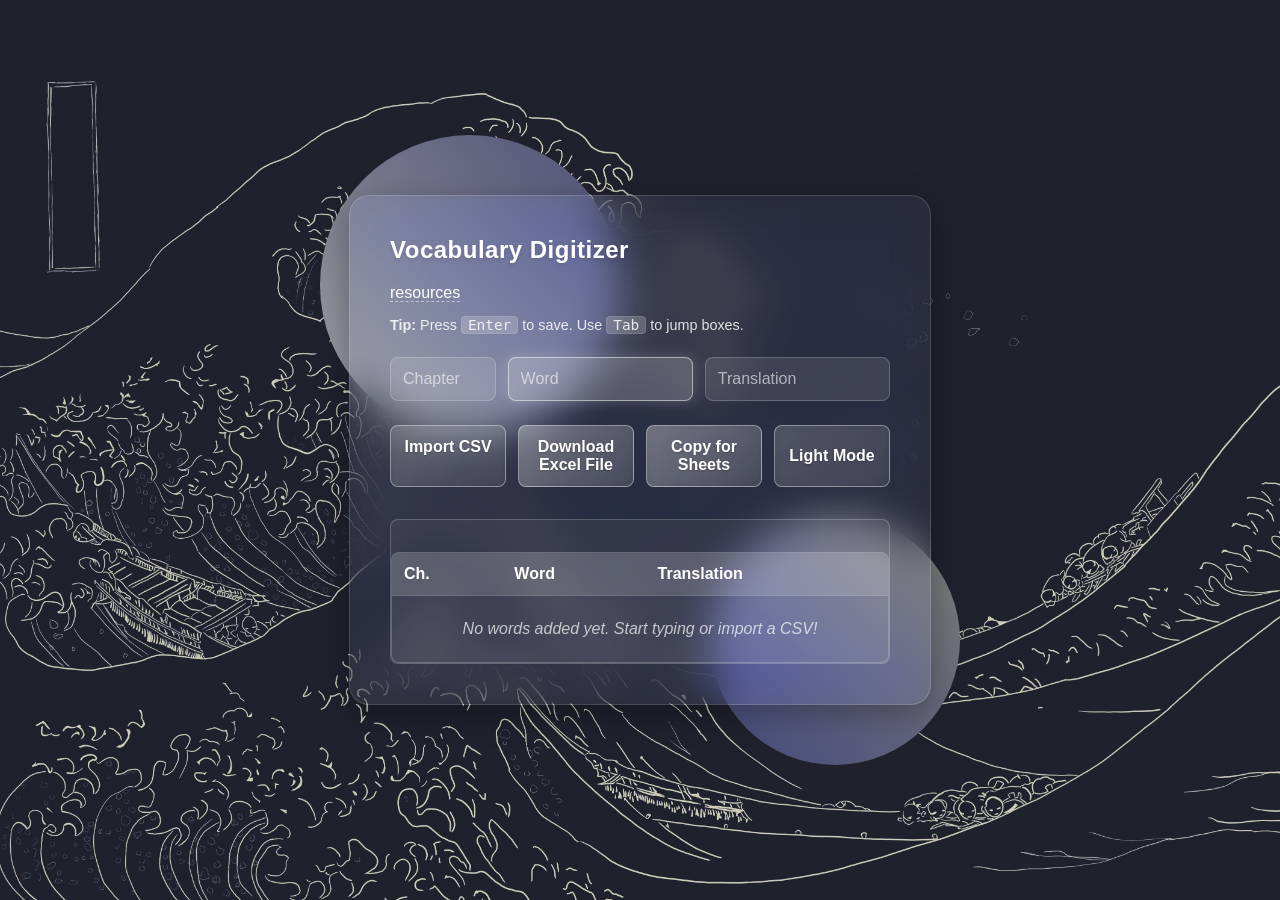
<file: index.html>
<!DOCTYPE html>
<html lang="en">
<head>
    <meta charset="UTF-8">
    <meta name="viewport" content="width=device-width, initial-scale=1.0">
    <title>Vocabulary Digitizer</title>
    <link rel="stylesheet" type="text/css" href="styles.css">
</head>
<body>
    <div class="shape shape-1"></div>
    <div class="shape shape-2"></div>

    <div class="container">
        <h2>Vocabulary Digitizer</h2>
        <span><a href="r.html">resources</a></span>
        <p class="tip-text">
            <strong>Tip:</strong> Press <code>Enter</code> to save. Use <code>Tab</code> to jump boxes.
        </p>

        <div class="input-group">
            <input type="text" id="chapterInput" placeholder="Chapter" style="flex: 0.5;">
            <input type="text" id="wordInput" placeholder="Word" autofocus>
            <input type="text" id="transInput" placeholder="Translation">
        </div>

        <div class="button-group">
            <input type="file" id="importFile" accept=".csv" style="display: none;">
            <label for="importFile" class="btn btn-secondary">Import CSV</label>
            
            <button id="exportBtn" class="btn">Download Excel File</button>
            <button id="copySheetsBtn" class="btn">Copy for Sheets</button>
            <button id="themeToggle" class="btn btn-secondary">Light Mode</button>
        </div>

        <div class="table-container">
            <table>
                <thead>
                    <tr>
                        <th>Ch.</th>
                        <th>Word</th>
                        <th>Translation</th>
                    </tr>
                </thead>
                <tbody id="vocabTableBody">
                    <tr><td colspan="3" class="empty-state">No words added yet. Start typing or import a CSV!</td></tr>
                </tbody>
            </table>
        </div>
    </div>
    <script src="Voc.js"></script>
    <script src="style.js"></script>
</body>
</html>
</file>
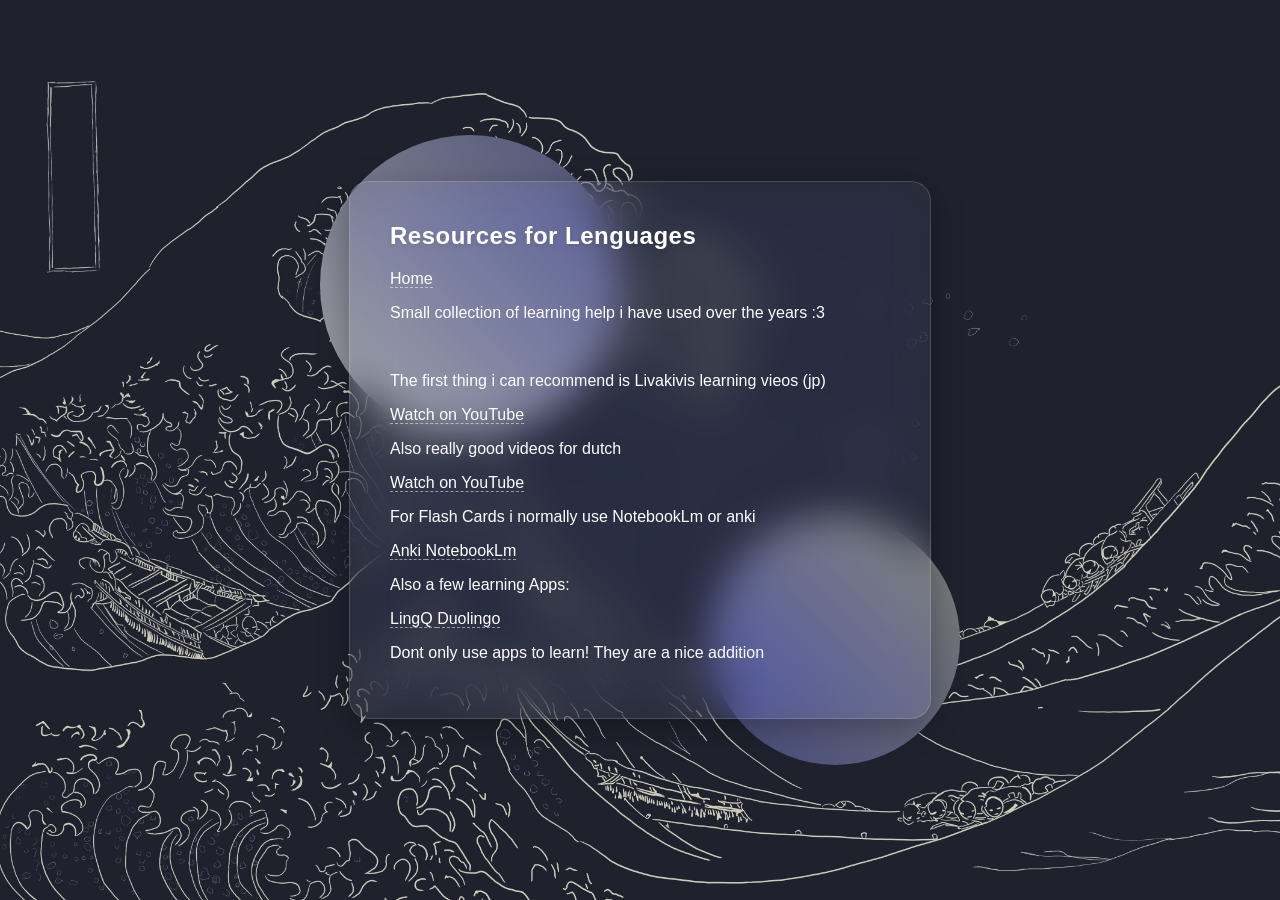
<file: r.html>
<!DOCTYPE html>
<html lang="en">
<head>
    <meta charset="UTF-8">
    <meta name="viewport" content="width=device-width, initial-scale=1.0">
    <title>Vocabulary Digitizer</title>
    <link rel="stylesheet" type="text/css" href="styles.css">
</head>
<body>
    <div class="shape shape-1"></div>
    <div class="shape shape-2"></div>

    <div class="container">
        <h2>Resources for Lenguages</h2>
        <span><a href="index.html">Home</a></span>
        <p>Small collection of learning help i have used over the years :3</p>

        <br>
        <p>The first thing i can recommend is Livakivis learning vieos (jp)</p>
        <a href="https://youtu.be/bpfCWogjnwc?si=aZdL7VTrMnt2IuLA">Watch on YouTube</a>
        <p>Also really good videos for dutch</p>
        <a href="https://www.youtube.com/watch?v=35TWZKZdm9U">Watch on YouTube</a>

        <br>

        <p>For Flash Cards i normally use NotebookLm or anki</p>
        <a href="https://apps.ankiweb.net/"> Anki </a>
        <a href="https://notebook.google/"> NotebookLm</a>

        <br>

        <p>Also a few learning Apps:</p>
        <a href="https://www.lingq.com/"> LingQ </a>
        <a href="https://duolingo.com/"> Duolingo</a>
        <p>Dont only use apps to learn! They are a nice addition</p>
    </div>
    <script src="Voc.js"></script>
    <script src="style.js"></script>
</body>
</html>
</file>
<file: styles.css>
@media (max-width: 600px) {
    .input-group {
        flex-direction: column;
    }
}

body.light-mode {
    background-color: white; 
    background-blend-mode: difference;
    color: #0f172a;
}

body.light-mode .shape {
    background: linear-gradient(45deg, #a0a2a4, #e0ded2);
}

body.light-mode .container,
body.light-mode .table-container {
    background: rgba(222, 213, 255, 0.08);
    border-color: rgba(0, 0, 0, 0.15);
    box-shadow: 0 8px 32px 0 rgba(0, 0, 0, 0.15);
}

body.light-mode h2,
body.light-mode .tip-text,
body.light-mode .empty-state {
    color: #0f172a;
    text-shadow: none;
}

body.light-mode code {
    background: rgba(0, 0, 0, 0.1);
    border-color: rgba(0, 0, 0, 0.2);
    color: #0f172a;
}

body.light-mode input {
    background: rgba(0, 0, 0, 0.05);
    border-color: rgba(0, 0, 0, 0.2);
    color: #0f172a;
}
body.light-mode input:focus {
    background: rgba(0, 0, 0, 0.08);
    border-color: rgba(0, 0, 0, 0.4);
    box-shadow: 0 0 15px rgba(0, 0, 0, 0.1);
}
body.light-mode input::placeholder {
    color: rgba(0, 0, 0, 0.5);
}

body.light-mode button, 
body.light-mode .btn {
    background: linear-gradient(135deg, rgba(0, 0, 0, 0.1), rgba(0, 0, 0, 0.05));
    border-color: rgba(0, 0, 0, 0.2);
    color: #0f172a;
    text-shadow: none;
}
body.light-mode button:hover, 
body.light-mode .btn:hover {
    background: linear-gradient(135deg, rgba(0, 0, 0, 0.15), rgba(0, 0, 0, 0.08));
}

body.light-mode th {
    background-color: rgba(0, 0, 0, 0.1);
    color: #0f172a;
}
body.light-mode th, 
body.light-mode td {
    border-bottom: 1px solid rgba(0, 0, 0, 0.1);
}

body {
    font-family: -apple-system, BlinkMacSystemFont, "Segoe UI", Roboto, Helvetica, Arial, sans-serif;
    margin: 0;
    min-height: 100vh;
    display: flex;
    justify-content: center;
    align-items: center;

    background-image: url("wp.jpg") !important;
    background-size: cover;
    background-position: center;
    background-repeat: no-repeat;
    color: #fff;

    font-family: -apple-system, BlinkMacSystemFont, "Segoe UI", Roboto, Helvetica, Arial, sans-serif;
    margin: 0;
    min-height: 100vh;
    max-height: 100vh;
    display: flex;
    justify-content: center;
    align-items: center;
    background-color: #0f172a; 
    color: #fff;
    overflow: hidden;
    position: relative;
}

a {
    color: #fff;
    text-decoration: none;
    border-bottom: 1px dashed rgba(255, 255, 255, 0.5);
    transition: all 0.3s ease;
}

a:hover {
    color: rgba(222, 213, 255, 0.08);
    border-bottom: 1px solid #fff;
}

a.btn {
    text-decoration: none;
    display: inline-flex;
    align-items: center;
    justify-content: center;
    border-bottom: 1px solid rgba(255, 255, 255, 0.4); 
}

body.light-mode a.btn {
    border-bottom: 1px solid rgba(0, 0, 0, 0.2);
}

body.light-mode a {
    color: #0f172a;
    border-bottom-color: rgba(0, 0, 0, 0.3);
}

body.light-mode a:hover {
    color: rgba(0, 0, 0, 0.7);
    border-bottom-color: #0f172a;
}

@keyframes gradientBG {
    0% { background-position: 0% 50%; }
    50% { background-position: 100% 50%; }
    100% { background-position: 0% 50%; }
}

.container {
    background: rgba(255, 255, 255, 0.15);
    backdrop-filter: blur(16px);
    -webkit-backdrop-filter: blur(16px);
    border: 1px solid rgba(255, 255, 255, 0.3);
    border-radius: 16px;
    box-shadow: 0 8px 32px 0 rgba(0, 0, 0, 0.2); 
    padding: 2.5rem;
    width: 100%;
    max-width: 1200px;
    margin: 0px !important;

    max-height: 800px;
}

h2 {
    margin-top: 0;
    color: #fff;
    text-shadow: 0 2px 4px rgba(0,0,0,0.1);
    letter-spacing: 0.5px;
}

.tip-text {
    font-size: 0.9rem;
    color: rgba(255, 255, 255, 0.85);
    margin-bottom: 1.5rem;
}

code {
    background: rgba(255, 255, 255, 0.2);
    padding: 0px 6px;
    border-radius: 4px;
    border: 1px solid rgba(255, 255, 255, 0.1);
}

.input-group {
    display: flex;
    gap: 12px;
    margin-bottom: 1.5rem;
}

input {
    flex: 1;
    padding: 12px;
    font-size: 1rem;
    background: rgba(255, 255, 255, 0.1);
    border: 1px solid rgba(255, 255, 255, 0.2);
    border-radius: 8px;
    color: #fff;
    outline: none;
    transition: all 0.3s ease;

    min-width: 0; 
    box-sizing: border-box;
}

input::placeholder {
    color: rgba(255, 255, 255, 0.6);
}

input:focus {
    background: rgba(255, 255, 255, 0.2);
    border-color: rgba(255, 255, 255, 0.5);
    box-shadow: 0 0 15px rgba(255, 255, 255, 0.2);
}

button {
    width: 100%;
    padding: 12px;
    font-size: 1rem;
    font-weight: bold;
    color: #fff;
    background: linear-gradient(135deg, rgba(255, 255, 255, 0.3), rgba(255, 255, 255, 0.1));
    border: 1px solid rgba(255, 255, 255, 0.4);
    border-radius: 8px;
    cursor: pointer;
    transition: all 0.3s ease;
    backdrop-filter: blur(5px);
    text-shadow: 0 1px 2px rgba(0,0,0,0.2);
}

button:hover {
    background: linear-gradient(135deg, rgba(255, 255, 255, 0.4), rgba(255, 255, 255, 0.2));
    transform: translateY(-2px);
    box-shadow: 0 4px 15px rgba(0,0,0,0.1);
}

table {
    width: 100%;
    border-collapse: separate;
    border-spacing: 0;
    margin-top: 2rem;
    background: rgba(255, 255, 255, 0.05);
    border-radius: 8px;
    overflow: hidden;
    border: 1px solid rgba(255, 255, 255, 0.2);
}

th, td {
    text-align: left;
    padding: 12px;
    border-bottom: 1px solid rgba(255, 255, 255, 0.1);
}

th {
    background-color: rgba(255, 255, 255, 0.15);
    font-weight: 600;
}

tr:last-child td {
    border-bottom: none;
}

.empty-state {
    text-align: center;
    color: rgba(255, 255, 255, 0.7);
    font-style: italic;
    padding: 1.5rem;
}

.shape {
    position: absolute;
    border-radius: 50%;
    z-index: 0;
    animation: float 8s ease-in-out infinite;
}

.shape-1 {
    width: 300px;
    height: 300px;
    background: linear-gradient(45deg, #a0a2a4, rgb(77, 80, 117));
    top: 15%;
    left: 25%;
}

.shape-2 {
    width: 250px;
    height: 250px;
    background: linear-gradient(45deg, #44487c, #7f8079);
    bottom: 15%;
    right: 25%;
    animation-delay: -4s;
}

@keyframes float {
    0%, 100% { transform: translateY(0) scale(1); }
    50% { transform: translateY(-30px) scale(1.05); }
}

.container {
    position: relative; 
    z-index: 1;
    
    background: rgba(255, 255, 255, 0.05); 
    backdrop-filter: blur(20px) saturate(180%); 
    -webkit-backdrop-filter: blur(20px) saturate(180%);
    
    border: 1px solid rgba(255, 255, 255, 0.15);
    border-radius: 20px;
    box-shadow: 0 8px 32px 0 rgba(0, 0, 0, 0.3);
    
    padding: 2.5rem;
    width: 100%;
    max-width: 500px;
    margin: 2rem;
}

.button-group {
    display: flex;
    gap: 12px;
    margin-bottom: 1rem;
}

.btn {
    flex: 1;
    display: inline-block;
    text-align: center;
    padding: 12px;
    font-size: 1rem;
    font-weight: bold;
    color: #fff;
    background: linear-gradient(135deg, rgba(255, 255, 255, 0.3), rgba(255, 255, 255, 0.1));
    border: 1px solid rgba(255, 255, 255, 0.4);
    border-radius: 8px;
    cursor: pointer;
    transition: all 0.3s ease;
    backdrop-filter: blur(5px);
    text-shadow: 0 1px 2px rgba(0,0,0,0.2);
    box-sizing: border-box; /* ensures equal sizing */
}

.btn:hover {
    background: linear-gradient(135deg, rgba(255, 255, 255, 0.4), rgba(255, 255, 255, 0.2));
    transform: translateY(-2px);
    box-shadow: 0 4px 15px rgba(0,0,0,0.1);
}

.btn-secondary {
    background: linear-gradient(135deg, rgba(255, 255, 255, 0.15), rgba(255, 255, 255, 0.05));
}

.table-container {
    max-height: 350px;
    overflow-y: auto;
    margin-top: 2rem;
    border-radius: 8px;
    border: 1px solid rgba(255, 255, 255, 0.2);
    background: rgba(255, 255, 255, 0.05);
}
</file>
